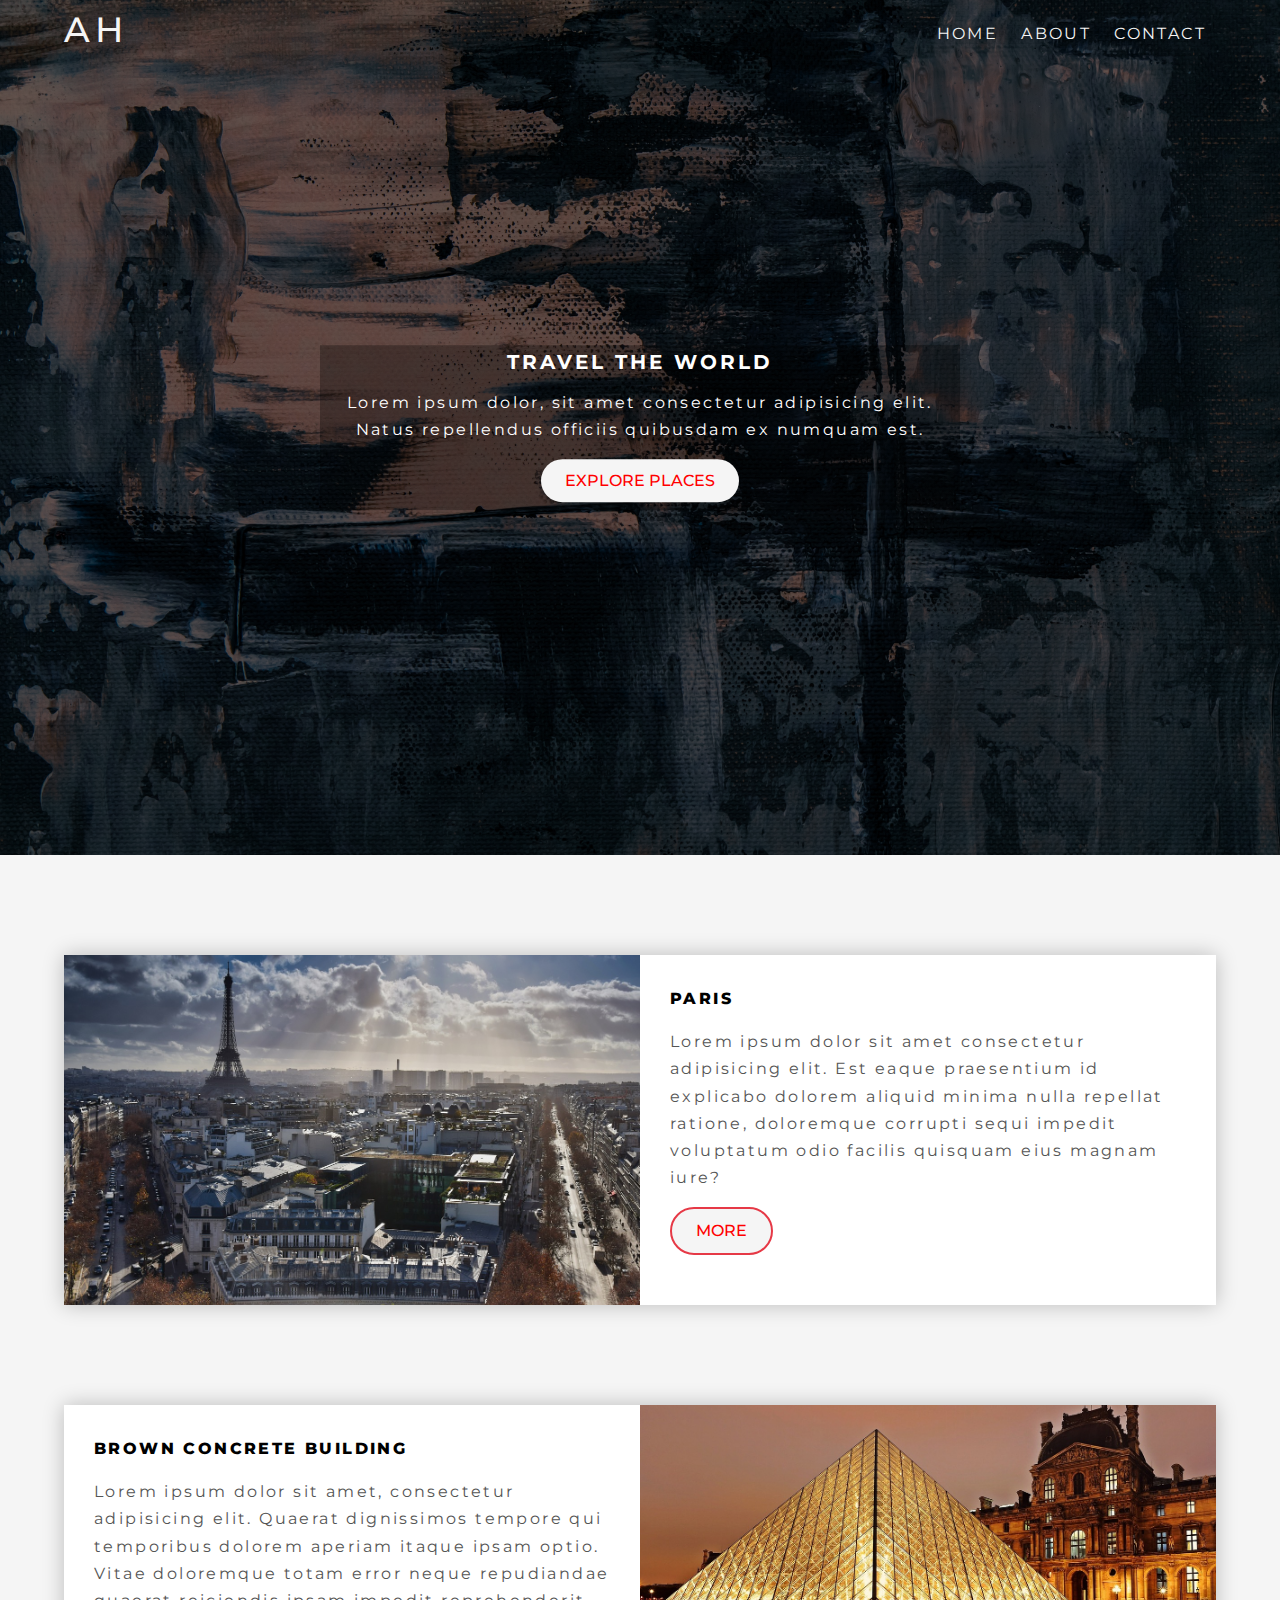
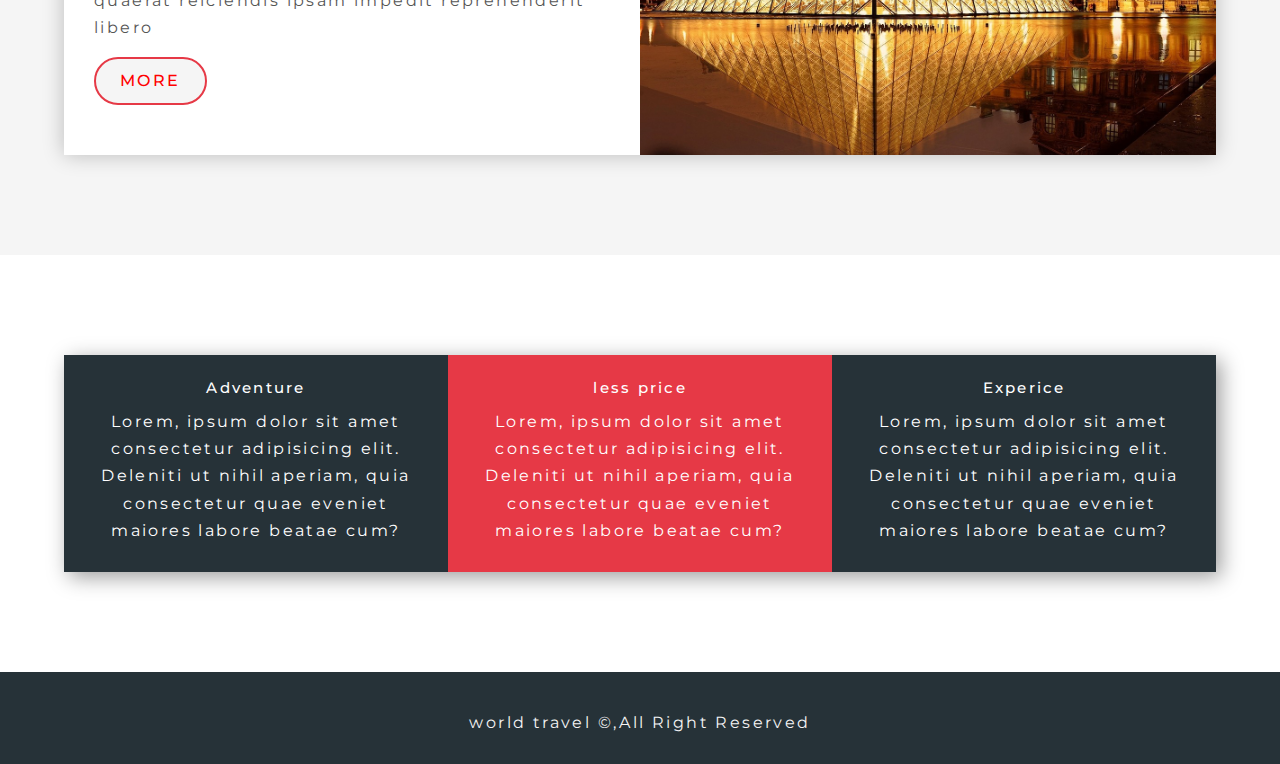
<file: index.html>
<!DOCTYPE html>
<html lang="en">
<head>
    <meta charset="UTF-8">
    <meta http-equiv="X-UA-Compatible" content="IE=edge">
    <meta name="viewport" content="width=device-width, initial-scale=1.0">
    <link rel="stylesheet" href="https://cdnjs.cloudflare.com/ajax/libs/font-awesome/6.4.0/css/all.min.css" integrity="sha512-iecdLmaskl7CVkqkXNQ/ZH/XLlvWZOJyj7Yy7tcenmpD1ypASozpmT/E0iPtmFIB46ZmdtAc9eNBvH0H/ZpiBw==" crossorigin="anonymous" referrerpolicy="no-referrer" />
    <title>travel wabsite / welcome</title>
    <link rel="stylesheet" href="./css/style.css">
</head>
<body>
    <header class="header">
        <nav class="navbar">
           <div class="container">
            <h1 class="logo">AH</h1>
            <ul class="nav-items">
                <li class="nav-item"><a href="./index.html">Home</a></li>
                <li class="nav-item"><a href="./About.html">About</a></li>
                <li class="nav-item"><a href="./contact.html">Contact</a></li>
            </ul>
           </div>    
        </nav>

        <div class="header-contant">
            <h1 class="vscode">travel the world </h1>
            <p class="vsdcode">Lorem ipsum dolor, sit amet consectetur adipisicing elit. Natus repellendus officiis quibusdam ex numquam est.</p>
            <a href="#explore-places" class="btn">Explore places</a>
        </div>
    </header>
    <section class="showall" id="explore-places">
        <div class="container">
            <div class="row row1">
                <div class="img-box">
                    <img src="./img/eiffel-tower-g20d5942a5_1280.jpg" alt="">
                </div>
                <div class="text-box">
                    <h2 class="jkl">Paris</h2>
                    <p class="pak">Lorem ipsum dolor sit amet consectetur adipisicing elit. Est eaque praesentium id explicabo dolorem aliquid minima nulla repellat ratione, doloremque corrupti sequi impedit voluptatum odio facilis quisquam eius magnam iure?</p>
                    <a href="./About.html" class="btn-text">more</a>
                </div>
            </div>
            <div class="row row2">
                <div class="img-box">
                    <img src="./img/building-gdd2278f40_1280.jpg" alt="">
                </div>
                <div class="text-box">
                    <h2 class="jkl">brown concrete building</h2>
                    <p class="pak">Lorem ipsum dolor sit amet, consectetur adipisicing elit. Quaerat dignissimos tempore qui temporibus dolorem aperiam itaque ipsam optio. Vitae doloremque totam error neque repudiandae quaerat reiciendis ipsam impedit reprehenderit libero<p>
                    <a href="./About.html" class="btn-text">more</a>
                </div>
            </div>
        </div>
    </section>
   
    <div class="feature">
        <div class="container">
        <div class="box-wrapper">
            <div class="box box-1">
                <i class="fa-solid fa-route fa-2x ind"></i>
              <h2>Adventure</h2>
              <p>Lorem, ipsum dolor sit amet consectetur adipisicing elit. Deleniti ut nihil aperiam, quia consectetur quae eveniet maiores labore beatae cum?</p>
            </div>
            <div class="box box-2">
                <i class="fa-solid fa-strikethrough fa-2x "></i>
              <h2>less price</h2>
               <p>Lorem, ipsum dolor sit amet consectetur adipisicing elit. Deleniti ut nihil aperiam, quia consectetur quae eveniet maiores labore beatae cum?</p>
            </div>
            <div class="box box-3">
                <i class="fa-solid fa-user-check fa-2x ind"></i>
              <h2>Experice</h2>
               <p>Lorem, ipsum dolor sit amet consectetur adipisicing elit. Deleniti ut nihil aperiam, quia consectetur quae eveniet maiores labore beatae cum?</p>
            </div>
        </div>
    </div>
    </div>

    <footer class="footer">
        <div class="container">
        <div class="social-media-links">
            <i class="fa-brands fa-facebook fa-3x"></i>
            <i class="fa-brands fa-twitter fa-3x"></i>
            <i class="fa-brands fa-instagram fa-3x"></i>
        </div>
            <p>world travel &copy;,All Right Reserved</p>
        </div>
    </footer>

</body>
</html>
</file>
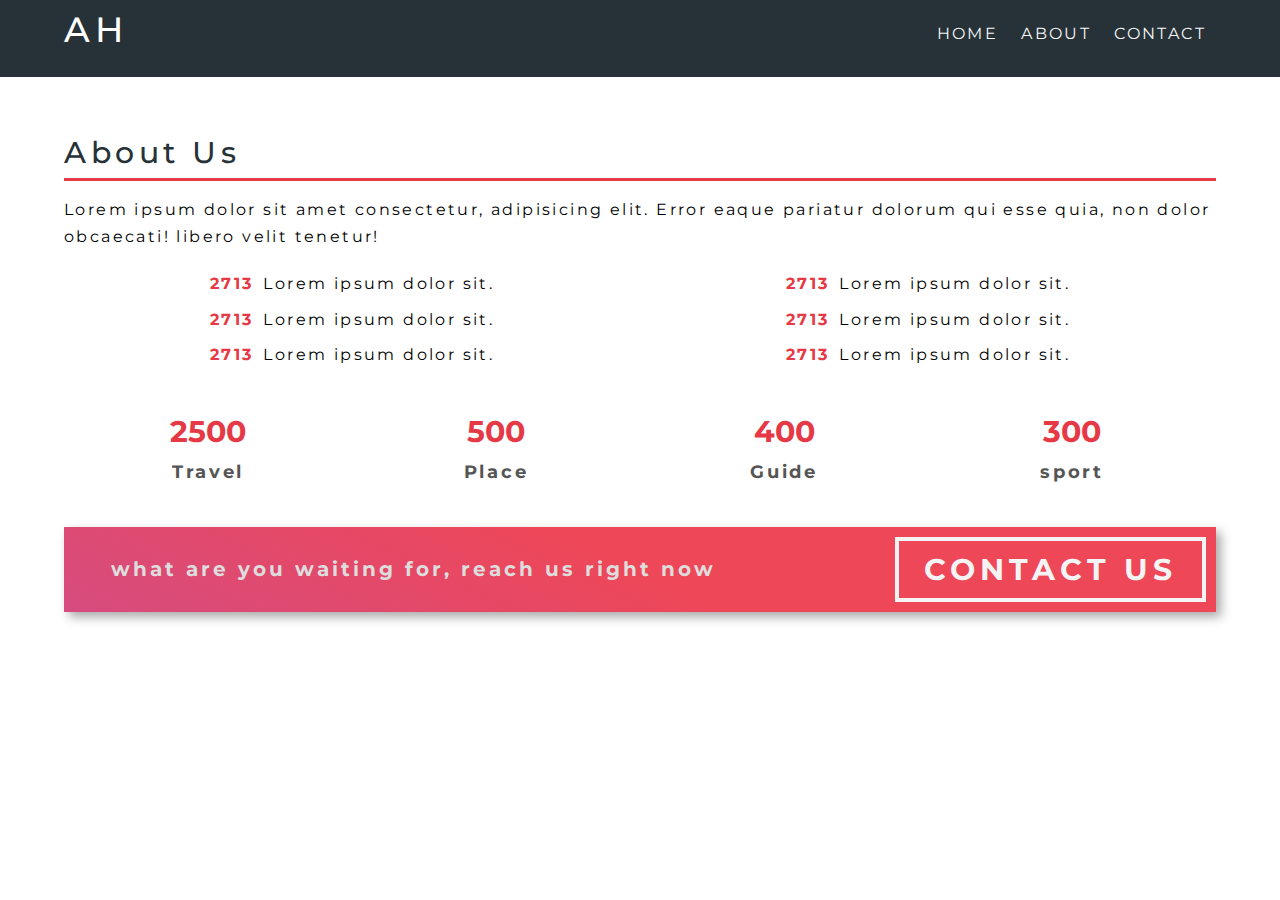
<file: About.html>
<!DOCTYPE html>
<html lang="en">
<head>
    <meta charset="UTF-8">
    <meta http-equiv="X-UA-Compatible" content="IE=edge">
    <meta name="viewport" content="width=device-width, initial-scale=1.0">
    <link rel="stylesheet" href="https://cdnjs.cloudflare.com/ajax/libs/font-awesome/6.4.0/css/all.min.css" integrity="sha512-iecdLmaskl7CVkqkXNQ/ZH/XLlvWZOJyj7Yy7tcenmpD1ypASozpmT/E0iPtmFIB46ZmdtAc9eNBvH0H/ZpiBw==" crossorigin="anonymous" referrerpolicy="no-referrer" />
    <title>travel wabsite / welcome</title>
    <link rel="stylesheet" href="./css/style.css">
</head>
<body>
        <nav class="navbar navbar1">
           <div class="container">
            <h1 class="logo">AH</h1>
            <ul class="nav-items">
                <li class="nav-item"><a href="./index.html">Home</a></li>
                <li class="nav-item"><a href="./About.html">About</a></li>
                <li class="nav-item"><a href="./contact.html">Contact</a></li>
            </ul>
           </div>    
        </nav>
        <section class="about">
            <div class="container">
             <h2 class="htz about-heading">About Us</h2>
             <p>Lorem ipsum dolor sit amet consectetur, adipisicing elit. Error eaque pariatur dolorum qui esse quia, non dolor obcaecati!  libero velit tenetur!</p>

            <div class="zone">
            <div class="left">
             <ul>
                <li>Lorem ipsum dolor sit.</li>
                <li>Lorem ipsum dolor sit.</li>
                <li>Lorem ipsum dolor sit.</li>
             </ul>
           </div>
           <div class="right">
            <ul>
                <li>Lorem ipsum dolor sit.</li>
                <li>Lorem ipsum dolor sit.</li>
                <li>Lorem ipsum dolor sit.</li>
             </ul>
           </div>
          </div>
          <div class="counts">
            <div class="counts-item1 counts-item">
                <span>2500</span>
                <p>Travel</p>                   
            </div>
            <div class="counts-item2 counts-item">
               <span>500</span>
               <p>Place</p>                     
            </div>
            <div class="counts-item3 counts-item">
               <span>400</span>
               <p>Guide</p>     
            </div>
            <div class="counts-item4 counts-item">
              <span>300</span>
              <p>sport</p>
            </div>
          </div>

         <div class="cta-banner">
          <div class="cta-banner-left">
            <p class="cta-line">what are you waiting for, reach us right now</p>
          </div>
            <div class="cta-banner-right">
              <a href="./contact.html" class="btn-cta">contact us</a>
            </div>
         
         </div>

        </div>
        </section>
</body>
</html>
</file>
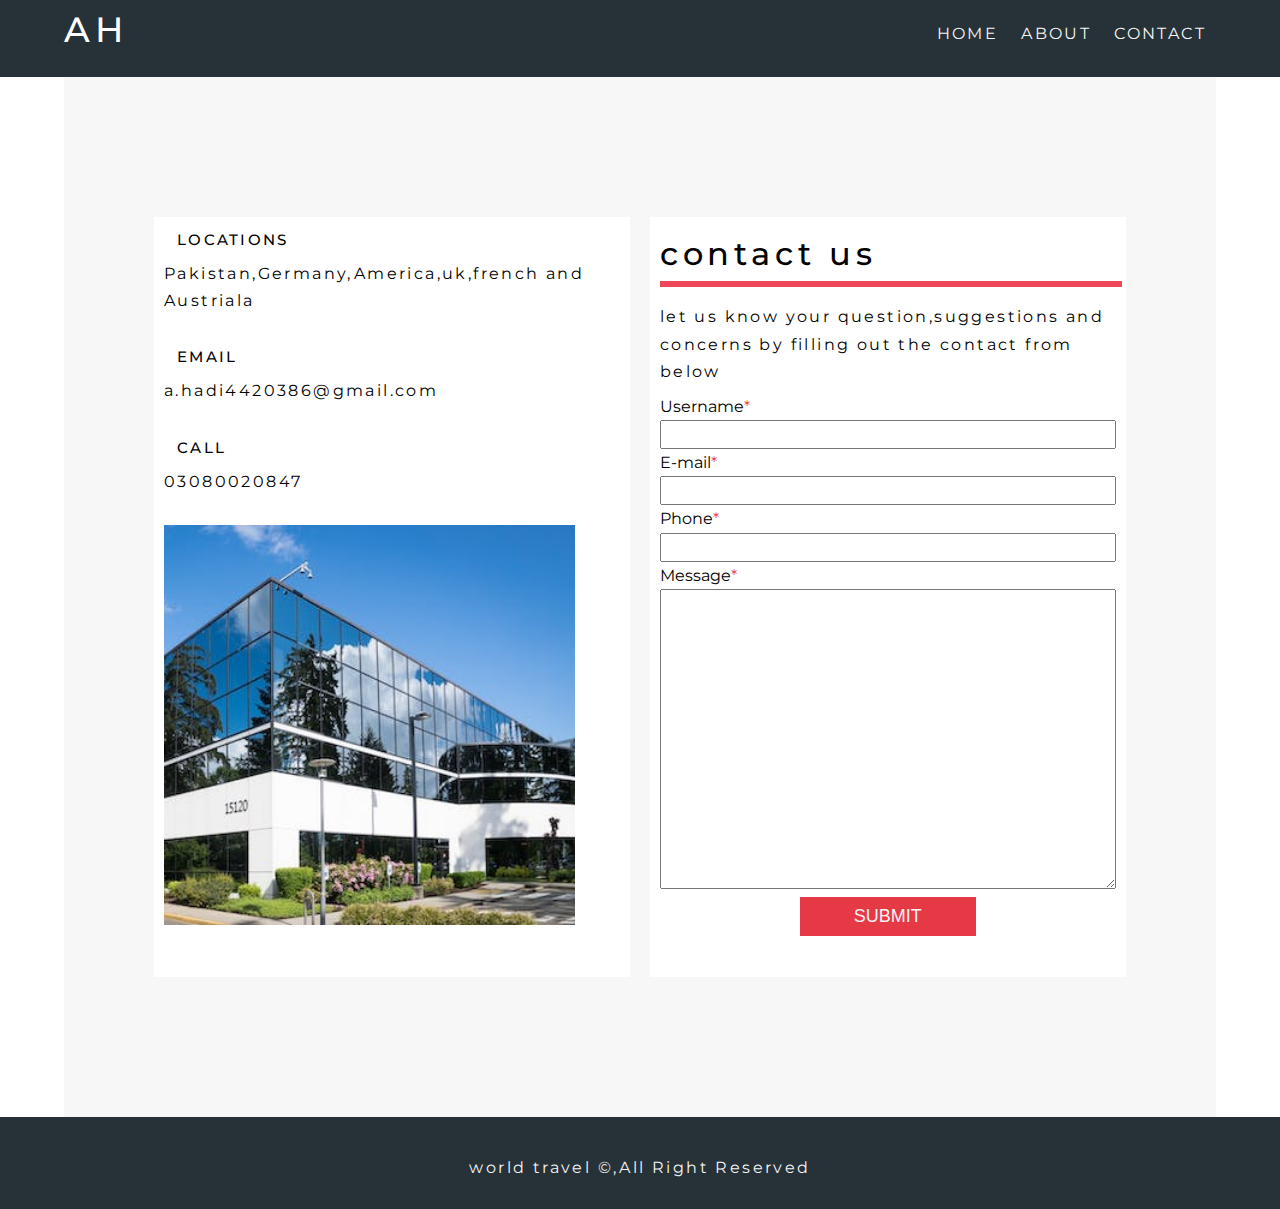
<file: contact.html>
<!DOCTYPE html>
<html lang="en">
<head>
    <meta charset="UTF-8">
    <meta http-equiv="X-UA-Compatible" content="IE=edge">
    <meta name="viewport" content="width=device-width, initial-scale=1.0">
    <link rel="stylesheet" href="https://cdnjs.cloudflare.com/ajax/libs/font-awesome/6.4.0/css/all.min.css" integrity="sha512-iecdLmaskl7CVkqkXNQ/ZH/XLlvWZOJyj7Yy7tcenmpD1ypASozpmT/E0iPtmFIB46ZmdtAc9eNBvH0H/ZpiBw==" crossorigin="anonymous" referrerpolicy="no-referrer" />
    <title>travel wabsite / Contect page</title>
    <link rel="stylesheet" href="./css/style.css">
</head>
<body>
        <nav class="navbar navbar1">
           <div class="container">
            <h1 class="logo">AH</h1>
            <ul class="nav-items">
                <li class="nav-item"><a href="./index.html">Home</a></li>
                <li class="nav-item"><a href="./About.html">About</a></li>
                <li class="nav-item"><a href="./contact.html">Contact</a></li>
            </ul>
           </div>    
        </nav>

        <section class="container icon">
            <div class="contact-form ">
                <div class="form-wrapper">
                    <div class="company-address">
                        <div class="address-group">
                            <i class="fas fa-map-marker-alt fa-3x text-red"></i>
                            <h2 class="text-gray md-heading">Locations</h2>
                            <p>Pakistan,Germany,America,uk,french and Austriala </p>
                        </div>
                        <div class="address-group ">
                            <i class="far fa-envelope fa-3x text-red"></i>
                            <h2 class="text-gray md-heading">Email</h2>
                            <p>a.hadi4420386@gmail.com</p>
                        </div>
                        <div class="address-group">
                            <i class="fas fa-phone-square-alt fa-3x text-red"></i>
                            <h2 class="text-gray md-heading">Call</h2>
                            <p>03080020847</p>
                        </div>
                        <img src="./img/company.jpeg" alt="comapny-emloyees">
                    </div>                                     
                </div>
                <form action="" class="form">
                    <h1 class="lg-heading text-black">contact us</h1>
                    <p class="text-gray">let us know your question,suggestions and concerns by filling out the contact from below</p>
                    <div class="form-group">
                        <label for="username">Username</label>
                        <input type="text" name="username" id="username" required>
                    </div>
                    <div class="form-group">
                        <label for="E-mail">E-mail</label>
                        <input type="text" name="E-mail" id="E-mail" required>
                    <div class="form-group">
                        <label for="phone">Phone</label>
                        <input type="text" name="phone" id="phone" required></div>
                    </div>
                    <div class="form-group">
                        <label for="message">Message</label>
                        <textarea type="text" name="" id="message" required></textarea>
                    </div>
                    <button type="submit" class="form-btn">submit</button>
                </form>
            </div>
        </section>
   
        <footer class="footer">
            <div class="container">
            <div class="social-media-links">
                <i class="fa-brands fa-facebook fa-3x"></i>
                <i class="fa-brands fa-twitter fa-3x"></i>
                <i class="fa-brands fa-instagram fa-3x"></i>
            </div>
                <p>world travel &copy;,All Right Reserved</p>
            </div>
        </footer>
</body>
</html>
</file>
<file: css/style.css>
@import url('https://fonts.googleapis.com/css2?family=Montserrat:ital,wght@0,200;0,300;0,400;0,500;0,600;1,800&family=Poppins:ital,wght@0,300;0,400;0,500;0,600;0,700;0,800;1,300;1,400;1,500;1,600;1,700;1,800&family=Roboto+Slab:wght@200;300;400;600&display=swap');
*{
    box-sizing: border-box;
    margin: 0px;
    padding: 0px;
}
body{
    font-family: 'Montserrat', sans-serif;
    line-height: 1.7;
}
html{
   font-size: 62.5%;
}
.header{
    height: 95vh;
    background: linear-gradient(rgba(0,0,0,0.5),  rgba(0,0,0,0.5)),url('../img/pexels-steve-johnson-1981468.jpg');
    background-position: center;
    background-size: cover;
    background-repeat: no-repeat;
    position: relative;
}
.header .logo , 
 .navbar a{
   color: whitesmoke;
}
.navbar a{
    padding-bottom: 0.3rem;
}
.navbar .logo{
    float: left;
    font-size: 3.5rem;
}
.navbar .nav-items{
    float: right;
    margin-top: 1rem;
}
.navbar::after{
    content: '';
    display: block;
    clear: both;
}
.navbar .nav-item{
    display: inline-block;   
    padding: 1rem;
    text-transform: uppercase;
}
ul li{
    list-style: none;
}
a{
    font-size: 1.6rem;
    text-decoration: none;
}
p,li{
    font-size: 1.6rem;
    margin-bottom: 0.5em;
    letter-spacing: 0.15em;
}
h1 , h2 , h3{
    margin-bottom: 0.5em;
    letter-spacing: 0.15em;
    font-weight: 500;
}
.container{
    max-width: 1200px;
    width: 90%;
    margin: 0 auto;
}
.navbar a:hover{
 border-bottom: 1px solid white;
}
.vscode{
    color: #ffff;
    text-transform: uppercase;
    font-weight: 700;
}
.btn:hover{
    background-color: #ddd;
}
.vsdcode{color: white;}
.btn{
    display: inline-block;
    font-weight: 500;
    text-transform: uppercase;
    padding: 0.5em 1.5em;
    margin: 0.5em 0;
    background-color: whitesmoke;
    color: red;
    border-radius: 10em;
}
.header-contant{
    position: absolute;
    top: 50%;
    left: 50%;
    transform: translate(-50%,-50%);
    text-align: center;
    background: linear-gradient(rgba(0,0,0,0.3),  rgba(0,0,0,0.3))
}
         /* ################section styling############### */
.showall{
    background: whitesmoke;
    padding: 10rem 0;
}
.row{
    height: 350px;
    background-color: #fff;
    box-shadow: 0px 0px 20px 0px #0000003d;
}
.row1{
    margin-bottom: 10rem;
}
.row1 .img-box , .row2 .text-box{
    float: left;
    width: 50%;
}
.row2 .img-box , .row1 .text-box{
    float: right;
    width: 50%;
}
.row .img-box{
    height: 100%;
}
.row .text-box{
    padding: 3rem;
}
.row .img-box img{
    display: inline-block;
    width: 100%;
    height: 100%;
    object-fit: cover;
}
.jkl{
    text-transform: uppercase;
    margin-bottom: 1em;
    letter-spacing: 0.15em;
    font-weight: 800; 
    font-size: 1.6em;
}
.pak{
    color: #555;
}
.btn-text{
    border: 2px solid #e63946;
    border-radius: 1.5em;
    color: #e63946;
    display: inline-block;
    font-weight: 500;
    text-transform: uppercase;
    padding: 0.5em 1.5em;
    margin: 0.5em 0;
    background-color: whitesmoke;
    color: red;
    border-radius: 10em;
}
.btn-text:hover{
    background-color: #fcf3f2;
}
.row::after{
     content: '';
    display: block;
    clear: both;
}
/*#######################################feature section 3 css##########################################*/
.feature{
    padding: 10rem 0;
}
.box-wrapper{
  box-shadow: 5px 5px 20px 0px #00000064;
}
.box{
    width: 33.333333%;
    float: left;
    padding: 2rem;
    text-align: center;

}
.box-wrapper::after{
    content: '';
    display: block;
    clear: both;
}
.box-1 , .box-3{
    background-color: #263238;
    color: #fff;
}
.box-2{
    background-color: #e63946;
    color: #fff;
}
.ind{
    color: #e63946;
}
/* ####################################################footer###########################################################*/
.footer{
    background-color: #263238;
    text-align: center;
    color: #f4f4f4;
    padding: 2rem;
}
.social-media-links i{
    margin: 2rem;
}

/* ##################################################About page styling#################################################################### */
.navbar1{
    background-color: #263238;
}
.htz{
    color: #263238;
    margin-bottom: 0.5em;
    letter-spacing: 0.15em;
    font-weight: 500;
    font-size: 3em;
    border-bottom: 3px solid #e63946;
}
.about{
    padding: 5rem 0;
    /* #################################################zone styling################################## */
}
.zone{
    text-align: center;
    margin-top: 2rem;
}
.left{
    width: 50%;
   float: left;
}
.right{
    width: 50%;
    float: right;
}
.zone::after{
    display: block;
    content: '';
    clear: both;
}
.zone li::before{
    content: '2713';
    color: #e63946;
    font-weight: bold;
    padding-right: 1rem;
}
 
/* #################counts-styling############# */
.counts{
    margin-top: 3rem;
}
.counts-item{
    float: left;
    width: 25%;
    text-align: center;
}
.counts:after{
    content: "";
    display: block;
    clear: both;
}
.counts-item span{
    font-size: 3rem;
    font-weight: 700;
    color: #e63946;
}
.counts-item p{
    font-size: 1.8rem;
    font-weight: 700;
    color: #555;
}

/* ##########################banner styling################### */
.cta-banner{
    background: linear-gradient(25deg,#d64c7f,#ee4758 50%);
    color: #f4f4f4;
    padding: 1rem;
    box-shadow: 5px 5px 10px #00000057;
    margin-top: 3rem;
}
.cta-line{
    font-size: 2rem ;
    font-weight: 700 ;
    margin-top: 1.5rem ;
}
.cta-banner-left{
    width: 60%;
    float: left;
    color: #ddd;
    text-align: center;
}

.cta-banner-right{
    width: 40%;
  float: right;
  text-align: right;
}
.cta-banner:after{
    content: "";
    display: block;
    clear: both;
}
.btn-cta{
    text-align: center;
    display: inline-block;
    font-weight: 700;
    font-size: 3rem;
    text-transform: uppercase;
    border: 4px solid #f4f4f4;
    padding: 0.3rem 2.5rem;
    letter-spacing: 0.5rem;
    color: #f4f4f4;
}
/* ################contect page styling############## */
.logo{
    color: #ffff;
}
.text-red{
    color: #e63946;
}
.icon{
    padding: 5rem 0rem;
    background:#f7f7f7 ;
}
.contact-form::after{
   content: "";
   display: block;
   clear: both;
}
.form-wrapper .company-address{
   height: 760px;
   background: #fff;
   width: 49%;    
   float: left;
   padding: 1rem;
}

.form-wrapper .company-address i{
    display: inline-block;
    margin-right: 1rem;
}
.form-wrapper .company-address h2{
    display: inline-block;
    text-transform: uppercase;
}

.form-wrapper .address-group{
    margin-bottom: 3rem;
}
.form-wrapper .company-address img{
    max-width: 90%;
    min-height: 40rem;
    object-fit: cover;
    object-position: right;
}
.container .contact-form{
    margin: 9em 9em;
}

/*####################form styling############################ */

 .form{
    height: 760px;
    padding: 1rem;
    font-size: 1.6rem;
    background: #fff;
    width: 49%;
    float: right;
}
.form h1::after{
    content: '';
    display: block;
    border: 3px solid #ee4758;
    width: 100%;
}
.form label{
    display: block;
}
.form input{
    padding: 0.5rem;
    width: 100%;
}

.form .form-group{
    border-bottom: 1.2rem;
}
.form label::after{
    content: '*';
    color: #e63946;
}
.form textarea{
    width: 100%;
    height: 300px;
    padding: 1rem;
}
.form-btn{
    display: block;
    margin: 0 auto;
    padding: 0.5em 3em;
    font-size: 1.8rem;
    text-transform: uppercase;
    background: #e63946;
    color: #f4f4f4;
    outline: none;
    border: none;
    cursor: pointer;
}

/* ############################# media query ########################### */

@media (max-width: 500px){
    html{ 
        /* font-size: 8px; */
        font-size: 50%;
    }

   .navbar .nav-items, .navbar .logo{
       float: none;
       display: block;
       width: 100%;
       text-align: center;
   }

   .row{
    height: 100%;
    width: 100%;
   }

   .row .img-box,
   .row .text-box{
    float: none;
    width: 100%;
    text-align: center; 
   }

   .feature .box{
    float: none;
    width: 100%;
    text-align: center;
    box-shadow: 5px 5px 10px #00000057;
   }
   .feature .box-2,
   .feature .box-3{
    margin-top: 7rem;
   }
   .box-wrapper{
         box-shadow: none;
   }

   .cta-banner-left,
   .cta-banner-right{
    float: none;
    width: 100%;
    text-align: center;
   }

   .form-wrapper .company-address{
     float: none;
     width: 100%;
     height: auto;
     margin-bottom: 5rem;
   }

   .form{
    float: none;
    width: 100%;
    height: auto;
   }
}

@media(min-width:501px) and (max-width:768px){
    html{ 
        /* font-size: 8px; */
        font-size: 50%;
    }
    p{
        font-size: 1.8rem;
    }
   .navbar .nav-items, .navbar .logo{
       float: none;
       display: block;
       width: 100%;
       text-align: center;
   }

   .row{
    height: 100%;
    width: 100%;
   }

   .row .img-box,
   .row .text-box{
    float: none;
    width: 100%;
    text-align: center; 
   }

   .feature .box{
    float: none;
    width: 100%;
    text-align: center;
    box-shadow: 5px 5px 10px #00000057;
   }
   .feature .box-2,
   .feature .box-3{
    margin-top: 7rem;
   }
   .box-wrapper{
         box-shadow: none;
   }

   .cta-banner-left,
   .cta-banner-right{
    float: none;
    width: 100%;
    text-align: center;
   }

   .form-wrapper .company-address{
     float: none;
     width: 100%;
     height: auto;
     margin-bottom: 5rem;
   }

   .form{
    float: none;
    width: 100%;
    height: auto;
   }
}
@media(min-width:769px) and (max-width:1200px){
    html{
        font-size: 56.25;
    }
    
    .row .text-box h2{
        font-size: 2.2rem;
        font-weight: 500;
    }
}

@media(orientation: landscape) and  (max-height : 500px){
    .header{
        height: 90vmax;
    }
}
</file>
